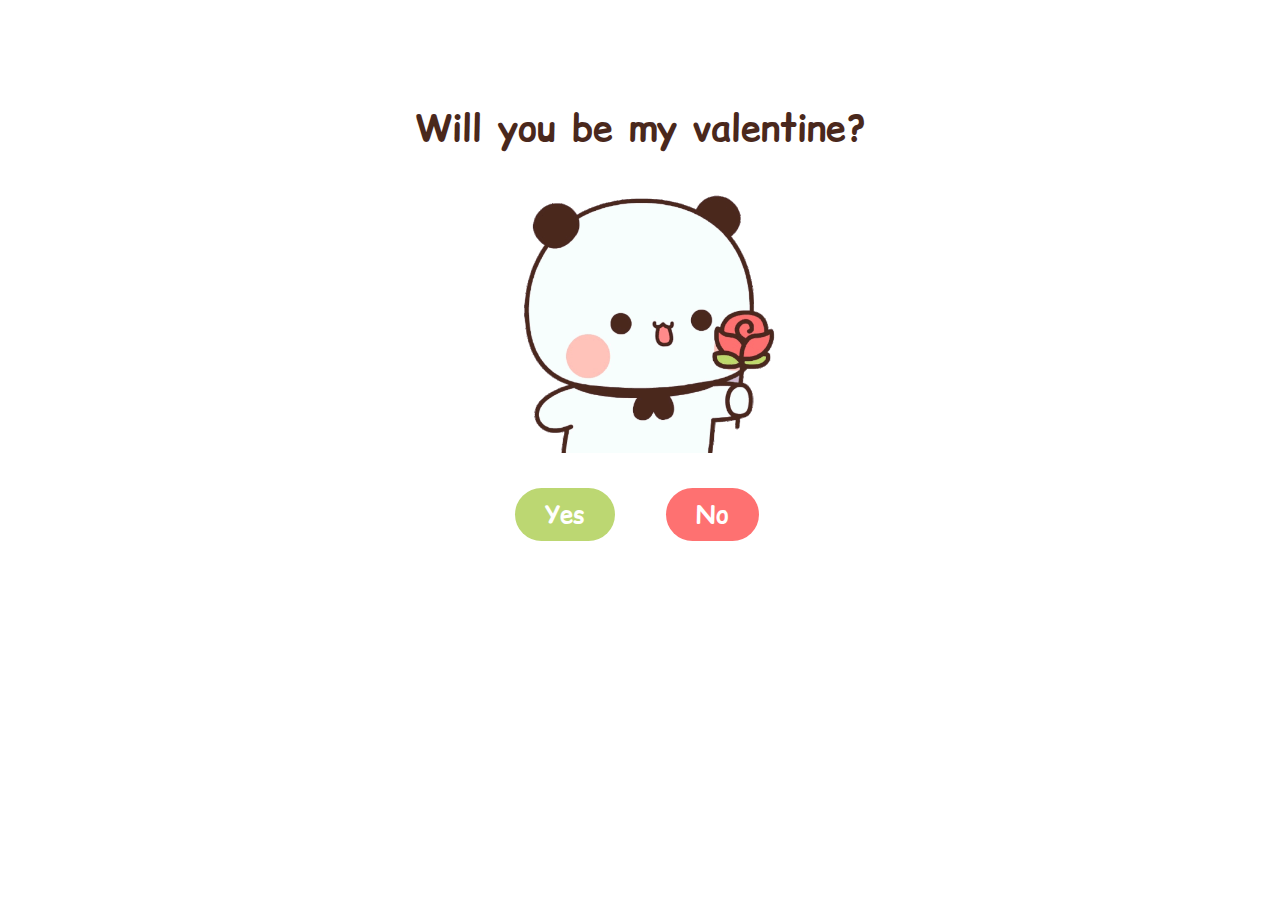
<file: index.html>
<!DOCTYPE html>
<html>
<head>
    <title>Valentine</title>
    <link href="https://fonts.googleapis.com/css2?family=Comic+Relief&display=swap" rel="stylesheet">
    <link rel="stylesheet" type="text/css" href="styles.css">
    <script src="scripts.js" defer></script>
    <meta charset="UTF-8">
    <meta name="viewport" content="width=device-width, initial-scale=1.0">
    <link rel="icon" type="image/png" href="pictures/favicon-32x32.png">
</head>
<body>
    <div class="container">
        <h2>Will you be my valentine?</h2>
        <img id="valentineImg" src="pictures/bubu-flower.gif" alt="Bubu-flower" title="PLEASEEEE!!!">
        <br>
        <br>
        <div class="btn">
            <div class="slot">
                <button id="yes">Yes</button>
            </div>
            <div class="slot">
                <button id="no">No</button>
            </div>
        </div>
    </div>
</body>
</html>
</file>
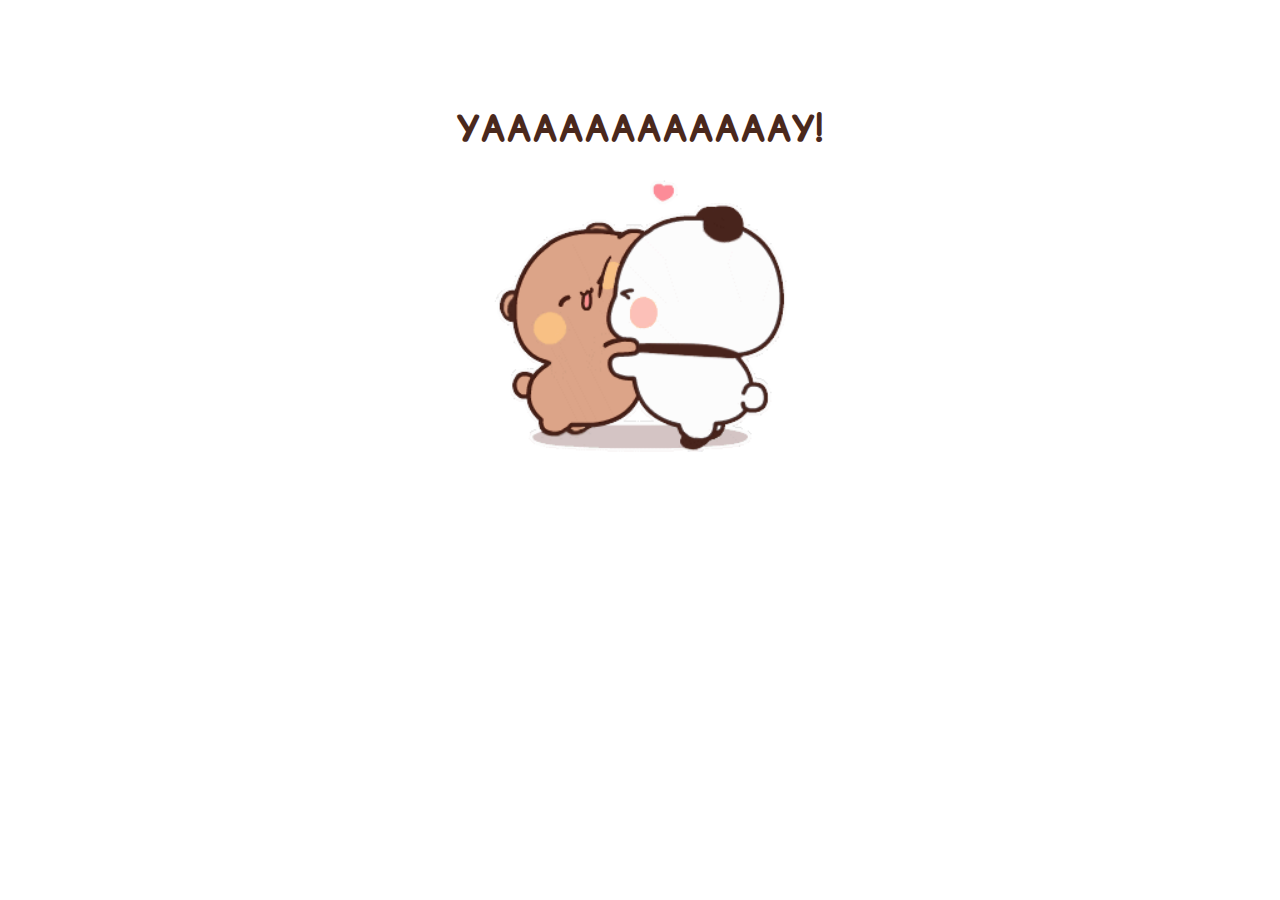
<file: yes.html>
<!DOCTYPE html>
<html>
<head>
    <title>Valentine</title>
    <link href="https://fonts.googleapis.com/css2?family=Comic+Relief&display=swap" rel="stylesheet">
    <link rel="stylesheet" type="text/css" href="styles.css">
    <meta charset="UTF-8">
    <meta name="viewport" content="width=device-width, initial-scale=1.0">
</head>
<body>
    <div>
        <h2>YAAAAAAAAAAAAY!</h2>
        <img src="pictures/bubu-dudu-yes.gif" alt="Bubu-flower" title="PLEASEEEE!!!">
    </div>
</body>

</html>
</file>
<file: styles.css>
body{
    display: flex;
    flex-direction: column;
    align-items: center;
    justify-content: center;
    font-family: 'Comic Relief', cursive;
    font-size: 1.5em;
    font-weight: 700;
    text-align: center;
}
h2{
    color: #4A281C;
    margin-top: 100px;
    margin-bottom: 0px;
}
img{
    width: 300px;
    height: 300px;
    object-fit: contain;
    position: relative;
    z-index: 1;
}
#yes{
    transition: transform 0.4s ease;
    background-color: #BCD772;
    color: white;
    margin-right: 10px;
    z-index: 10;
    transition: transform 0.3s ease;
}
#no{
    background-color: #FE7171;
    color: white;
    margin-left: 5px;
    z-index: 5;
}

div{
    margin-top: -5px;
    margin-bottom: 0px;
    position: relative;
}
button{
    border: none;
    cursor: pointer;
    font-family: 'Comic Relief', cursive;
    font-weight: 700;
    font-size: 1em;
    padding: 10px 30px;
    border-radius: 1000px;
    transition: all 0.3s ease;
}
#no:hover, #yes:hover{
    box-shadow: inset 0 0 0 3px#4A281C;
    background-color: white;
    color: #4A281C;
}
.container{
    overflow: visible;
}
.btn{
    position: relative;
    display: flex;
    justify-content: center;
    align-items: center;
    gap: 20px;
}
.slot {
    width: 120px;
    height: 60px;
    display: flex;
    justify-content: center;
    align-items: center;
    position: relative;
}
</file>
